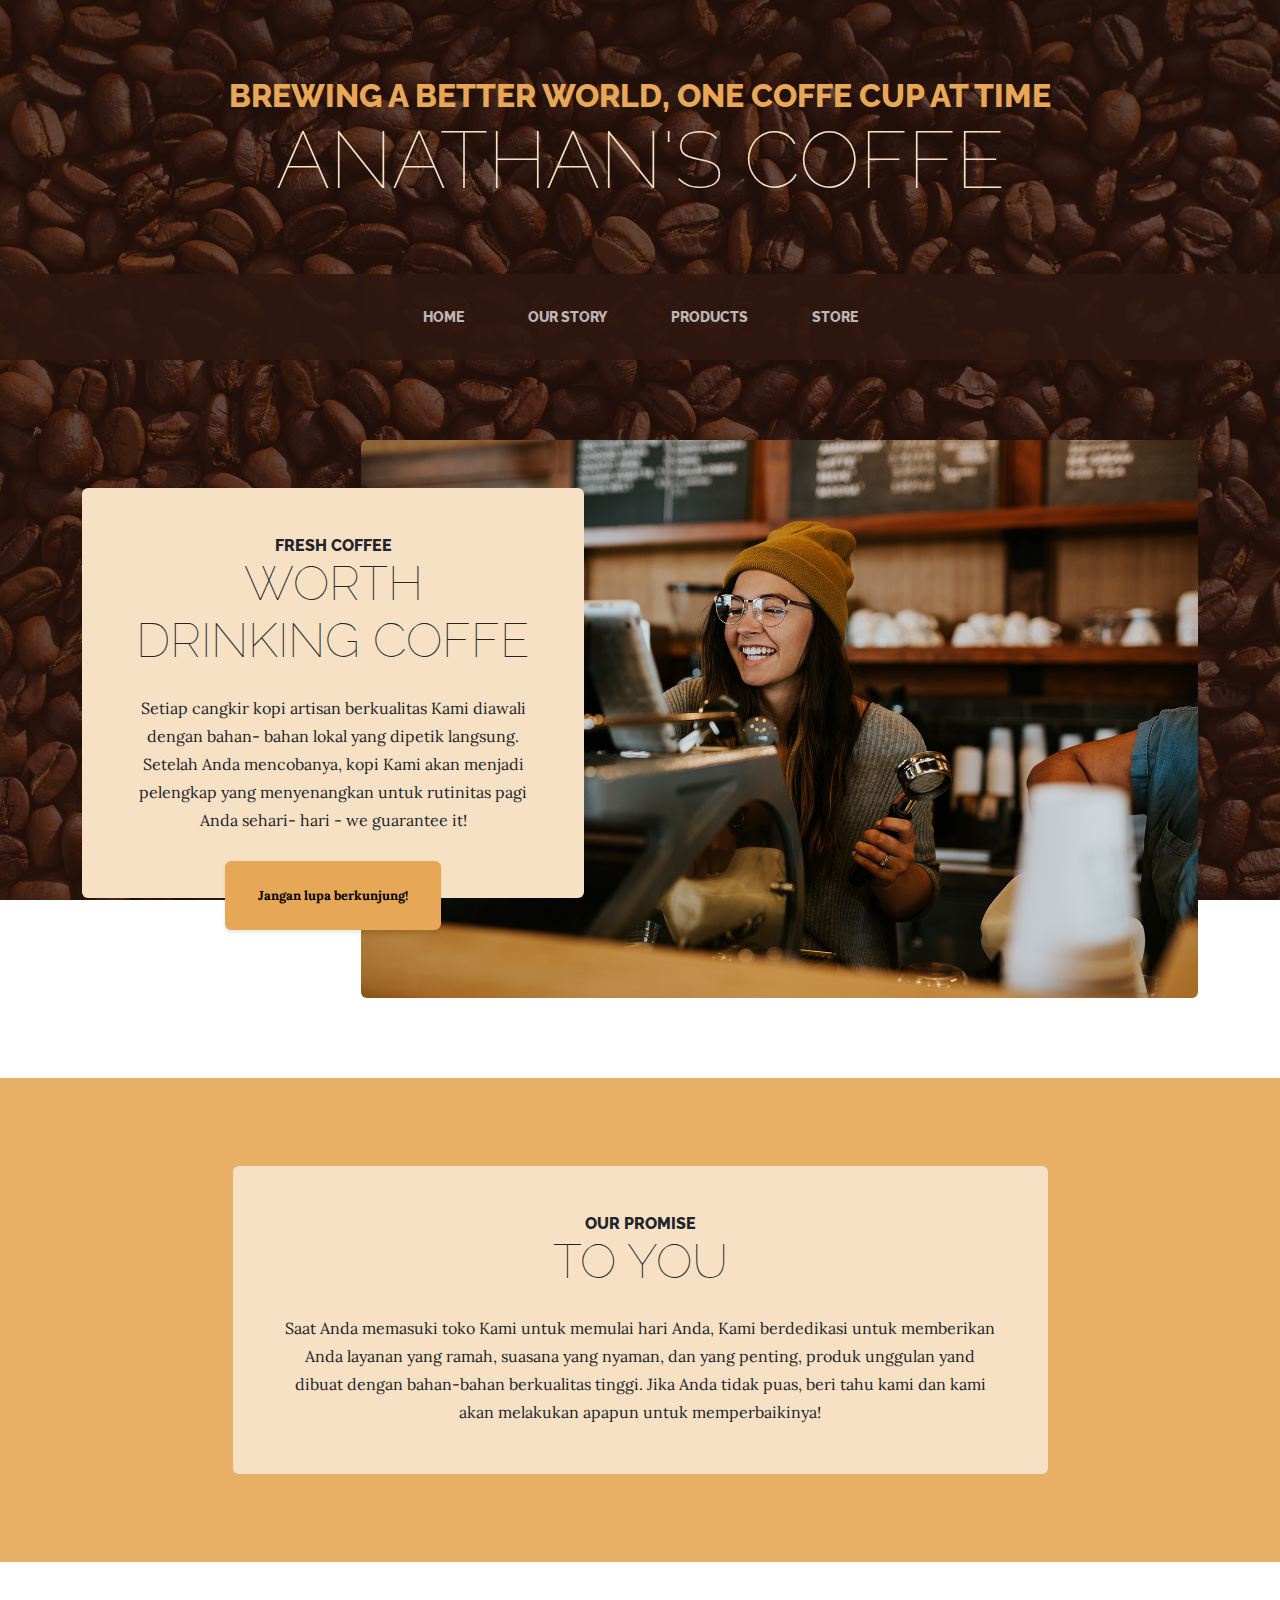
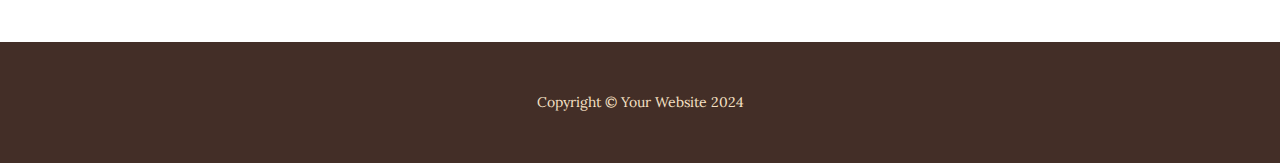
<file: public/index.html>
<!DOCTYPE html>
<html lang="en">
    <head>
        <meta charset="utf-8" />
        <meta name="viewport" content="width=device-width, initial-scale=1, shrink-to-fit=no" />
        <meta name="description" content="" />
        <meta name="author" content="" />
        <title>ANATHAN'S COFFE - Start Bootstrap Theme</title>
        <link rel="icon" type="image/x-icon" href="assets/favicon.ico" />
        <!-- Google fonts-->
        <link href="https://fonts.googleapis.com/css?family=Raleway:100,100i,200,200i,300,300i,400,400i,500,500i,600,600i,700,700i,800,800i,900,900i" rel="stylesheet" />
        <link href="https://fonts.googleapis.com/css?family=Lora:400,400i,700,700i" rel="stylesheet" />
        <!-- Core theme CSS (includes Bootstrap)-->
        <link href="css/styles.css" rel="stylesheet" />
    </head>
    <body>
        <header>
            <h1 class="site-heading text-center text-faded d-none d-lg-block">
                <span class="site-heading-upper text-primary mb-3">Brewing a better world, one coffe cup at time</span>
                <span class="site-heading-lower">ANATHAN'S COFFE</span>
            </h1>
        </header>
        <!-- Navigation-->
        <nav class="navbar navbar-expand-lg navbar-dark py-lg-4" id="mainNav">
            <div class="container">
                <a class="navbar-brand text-uppercase fw-bold d-lg-none" href="index.html">Start Bootstrap</a>
                <button class="navbar-toggler" type="button" data-bs-toggle="collapse" data-bs-target="#navbarSupportedContent" aria-controls="navbarSupportedContent" aria-expanded="false" aria-label="Toggle navigation"><span class="navbar-toggler-icon"></span></button>
                <div class="collapse navbar-collapse" id="navbarSupportedContent">
                    <ul class="navbar-nav mx-auto">
                        <li class="nav-item px-lg-4"><a class="nav-link text-uppercase" href="index.html">Home</a></li>
                        <li class="nav-item px-lg-4"><a class="nav-link text-uppercase" href="about.html">Our Story</a></li>
                        <li class="nav-item px-lg-4"><a class="nav-link text-uppercase" href="products.html">Products</a></li>
                        <li class="nav-item px-lg-4"><a class="nav-link text-uppercase" href="store.html">Store</a></li>      
                    </ul>
                </div>
            </div>
        </nav>
        <section class="page-section clearfix">
            <div class="container">
                <div class="intro">
                    <img class="intro-img img-fluid mb-3 mb-lg-0 rounded" src="assets/img/intro.jpg" alt="..." />
                    <div class="intro-text left-0 text-center bg-faded p-5 rounded">
                        <h2 class="section-heading mb-4">
                            <span class="section-heading-upper">Fresh Coffee</span>
                            <span class="section-heading-lower">Worth Drinking  Coffe</span>
                        </h2>
                        <p class="mb-3">Setiap cangkir kopi artisan berkualitas Kami diawali dengan bahan- bahan lokal yang dipetik langsung. Setelah Anda mencobanya, kopi Kami akan menjadi pelengkap yang menyenangkan untuk rutinitas pagi Anda sehari- hari - we guarantee it!</p>
                        <div class="intro-button mx-auto"><a class="btn btn-primary btn-xl" href="#!">Jangan lupa berkunjung!</a></div>
                    </div>
                </div>
            </div>
        </section>
        <section class="page-section cta">
            <div class="container">
                <div class="row">
                    <div class="col-xl-9 mx-auto">
                        <div class="cta-inner bg-faded text-center rounded">
                            <h2 class="section-heading mb-4">
                                <span class="section-heading-upper">Our Promise</span>
                                <span class="section-heading-lower">To You</span>
                            </h2>
                            <p class="mb-0">Saat Anda memasuki toko Kami untuk memulai hari Anda, Kami berdedikasi untuk memberikan Anda layanan yang ramah, suasana yang nyaman, dan yang penting, produk unggulan yand dibuat dengan bahan-bahan berkualitas tinggi. Jika Anda tidak puas, beri tahu kami dan kami akan melakukan apapun untuk memperbaikinya!</p>
                        </div>
                    </div>
                </div>
            </div>
        </section>
        <footer class="footer text-faded text-center py-5">
            <div class="container"><p class="m-0 small">Copyright &copy; Your Website 2024</p></div>
        </footer>
        <!-- Bootstrap core JS-->
        <script src="https://cdn.jsdelivr.net/npm/bootstrap@5.2.3/dist/js/bootstrap.bundle.min.js"></script>
        <!-- Core theme JS-->
        <script src="js/scripts.js"></script>
    </body>
</html>
</file>
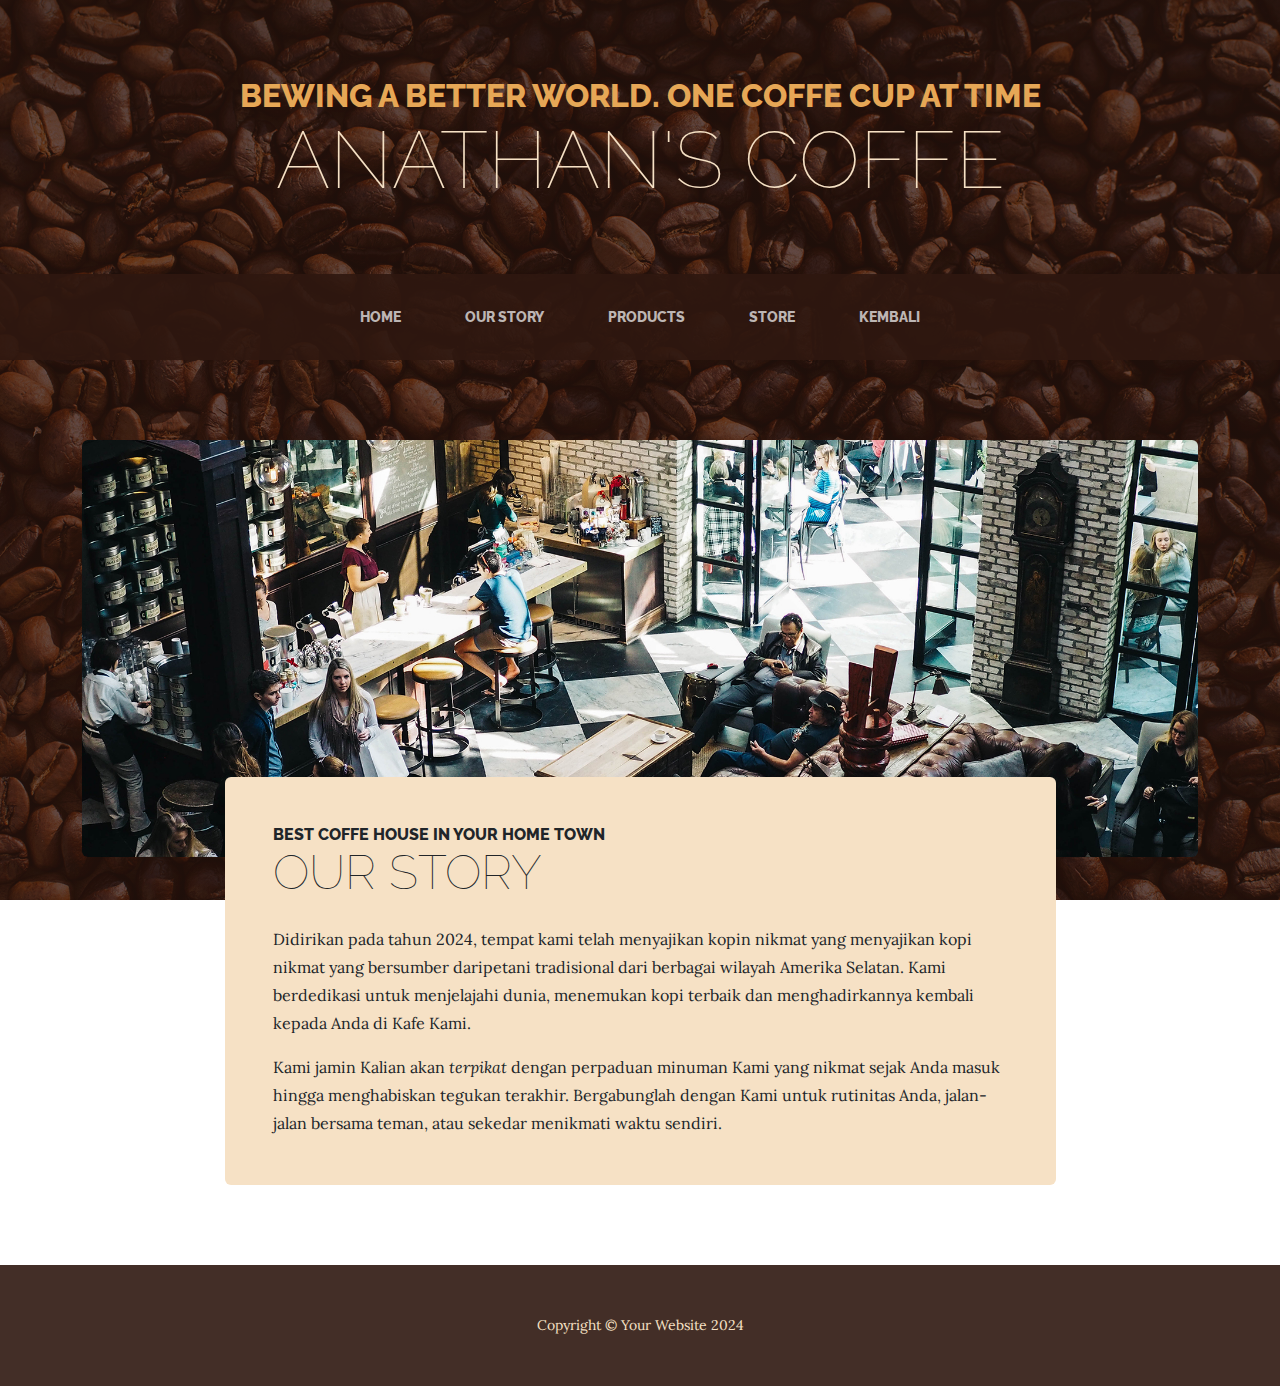
<file: public/about.html>
<!DOCTYPE html>
<html lang="en">
    <head>
        <meta charset="utf-8" />
        <meta name="viewport" content="width=device-width, initial-scale=1, shrink-to-fit=no" />
        <meta name="description" content="" />
        <meta name="author" content="" />
        <title>ANATHAN'S COFFE - Start Bootstrap Theme</title>
        <link rel="icon" type="image/x-icon" href="assets/favicon.ico" />
        <!-- Google fonts-->
        <link href="https://fonts.googleapis.com/css?family=Raleway:100,100i,200,200i,300,300i,400,400i,500,500i,600,600i,700,700i,800,800i,900,900i" rel="stylesheet" />
        <link href="https://fonts.googleapis.com/css?family=Lora:400,400i,700,700i" rel="stylesheet" />
        <!-- Core theme CSS (includes Bootstrap)-->
        <link href="css/styles.css" rel="stylesheet" />
    </head>
    <body>
        <header>
            <h1 class="site-heading text-center text-faded d-none d-lg-block">
                <span class="site-heading-upper text-primary mb-3">Bewing a better world. one coffe cup at time</span>
                <span class="site-heading-lower">ANATHAN'S COFFE</span>
            </h1>
        </header>
        <!-- Navigation-->
        <nav class="navbar navbar-expand-lg navbar-dark py-lg-4" id="mainNav">
            <div class="container">
                <a class="navbar-brand text-uppercase fw-bold d-lg-none" href="index.html">Start Bootstrap</a>
                <button class="navbar-toggler" type="button" data-bs-toggle="collapse" data-bs-target="#navbarSupportedContent" aria-controls="navbarSupportedContent" aria-expanded="false" aria-label="Toggle navigation"><span class="navbar-toggler-icon"></span></button>
                <div class="collapse navbar-collapse" id="navbarSupportedContent">
                    <ul class="navbar-nav mx-auto">
                        <li class="nav-item px-lg-4"><a class="nav-link text-uppercase" href="index.html">Home</a></li>
                        <li class="nav-item px-lg-4"><a class="nav-link text-uppercase" href="about.html">Our Story</a></li>
                        <li class="nav-item px-lg-4"><a class="nav-link text-uppercase" href="products.html">Products</a></li>
                        <li class="nav-item px-lg-4"><a class="nav-link text-uppercase" href="store.html">Store</a></li>
                        <li class="nav-item px-lg-4"><a class="nav-link text-uppercase" href="{{route views('dashboard')}}">kembali</a></li>
                   
                    </ul>

                </div>
            </div>
        </nav>
        <section class="page-section about-heading">
            <div class="container">
                <img class="img-fluid rounded about-heading-img mb-3 mb-lg-0" src="assets/img/about.jpg" alt="..." />
                <div class="about-heading-content">
                    <div class="row">
                        <div class="col-xl-9 col-lg-10 mx-auto">
                            <div class="bg-faded rounded p-5">
                                <h2 class="section-heading mb-4">
                                    <span class="section-heading-upper">Best coffe house in your home town</span>
                                    <span class="section-heading-lower">Our Story</span>
                                </h2>
                                <p>Didirikan pada tahun 2024, tempat kami telah  menyajikan kopin nikmat yang menyajikan kopi nikmat yang bersumber daripetani tradisional dari berbagai wilayah Amerika Selatan. Kami berdedikasi untuk menjelajahi dunia, menemukan kopi terbaik dan menghadirkannya kembali kepada Anda di Kafe Kami.</p>
                                <p class="mb-0">
                                    Kami jamin Kalian akan 
                                    <em>terpikat</em>
                                    dengan perpaduan minuman Kami yang nikmat sejak Anda masuk hingga menghabiskan tegukan terakhir. Bergabunglah dengan Kami untuk rutinitas Anda, jalan-jalan bersama teman, atau sekedar menikmati waktu sendiri.
                                </p>
                            </div>
                        </div>
                    </div>
                </div>
            </div>
        </section>
        <footer class="footer text-faded text-center py-5">
            <div class="container"><p class="m-0 small">Copyright &copy; Your Website 2024</p></div>
        </footer>
        <!-- Bootstrap core JS-->
        <script src="https://cdn.jsdelivr.net/npm/bootstrap@5.2.3/dist/js/bootstrap.bundle.min.js"></script>
        <!-- Core theme JS-->
        <script src="js/scripts.js"></script>
    </body>
</html>
</file>
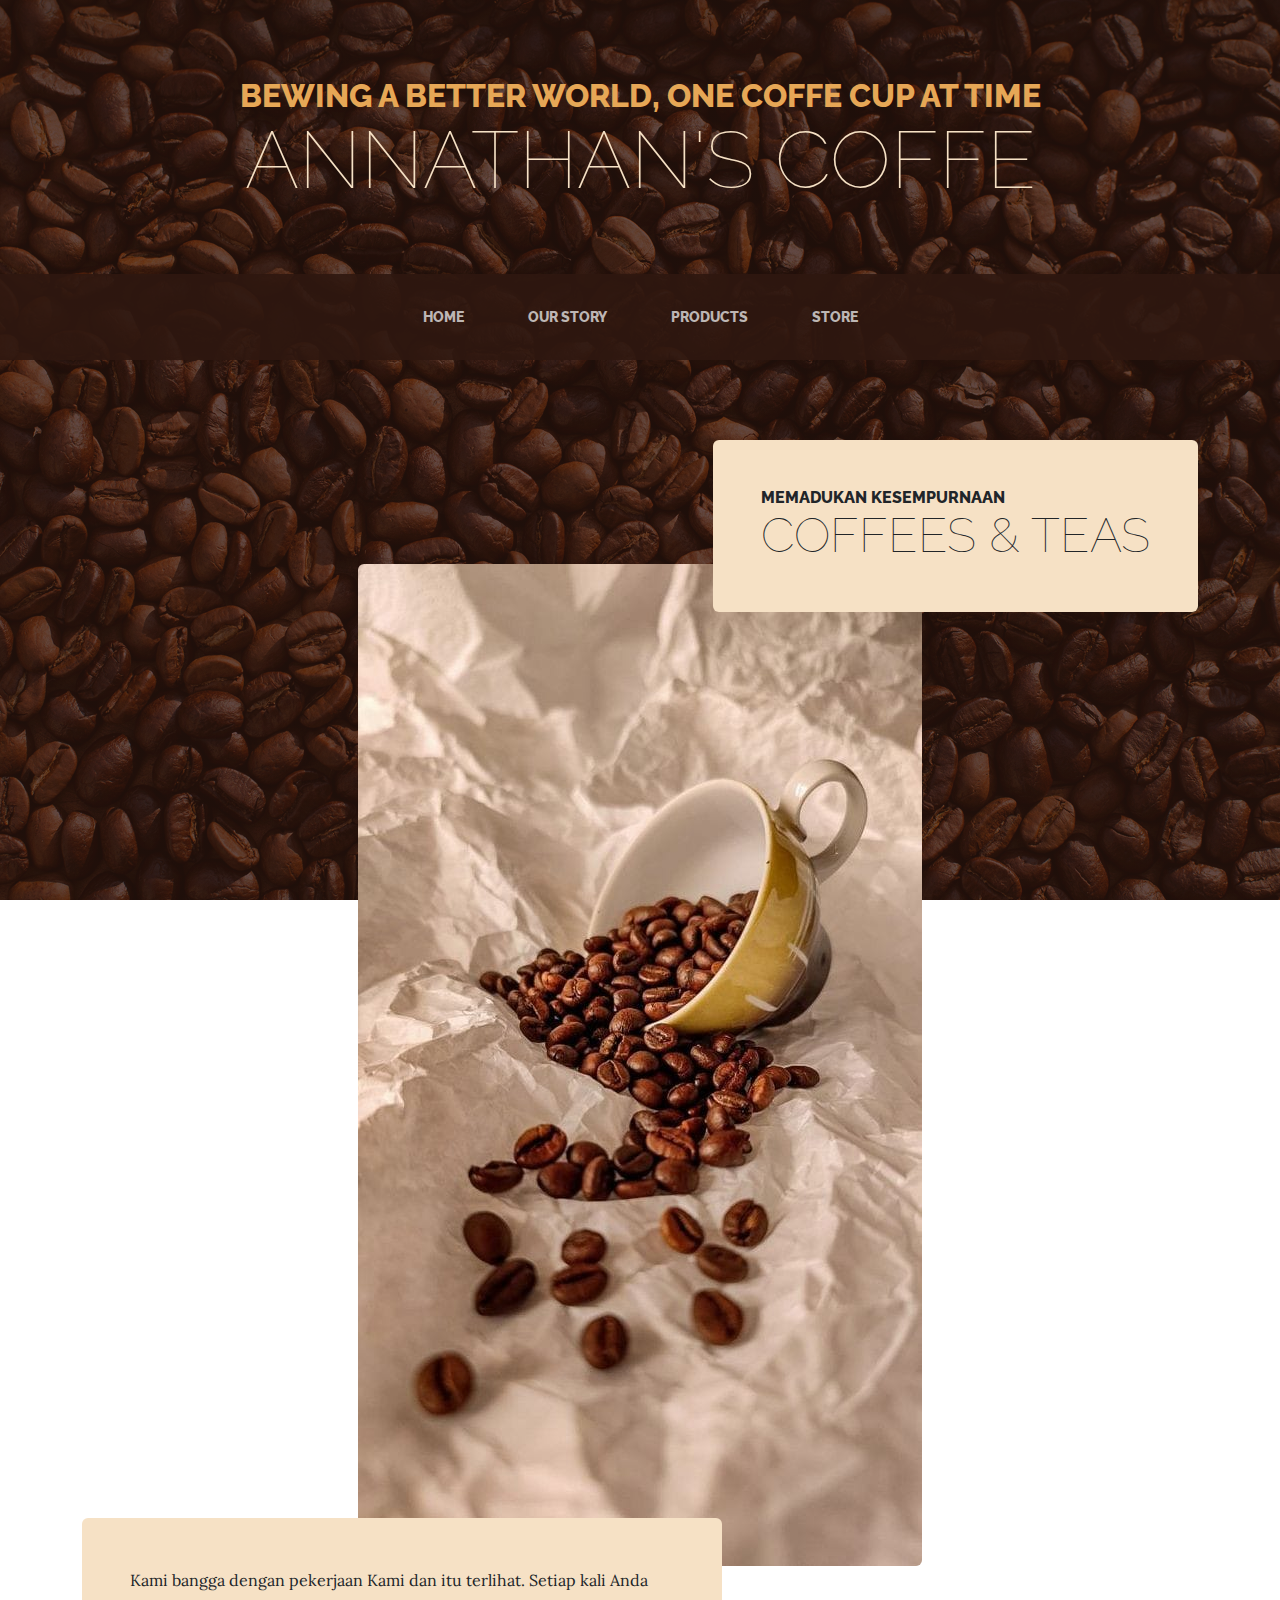
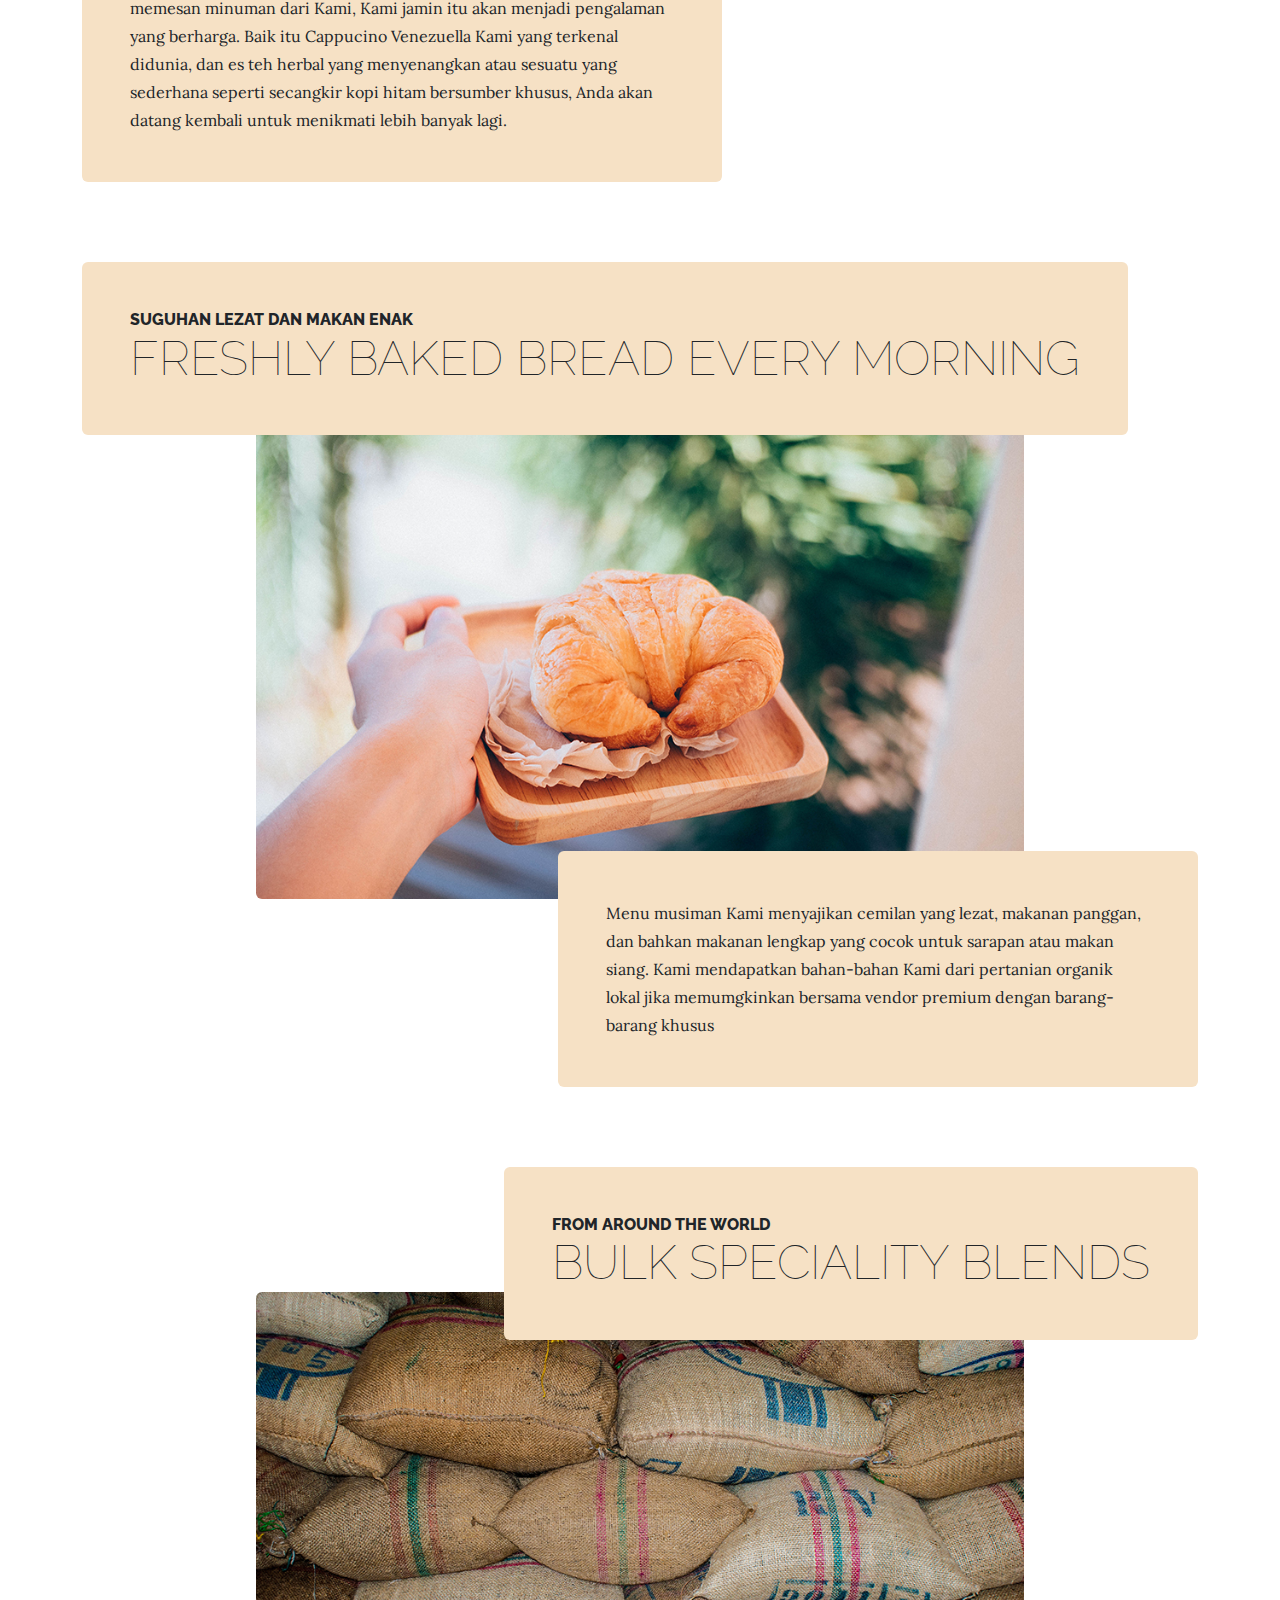
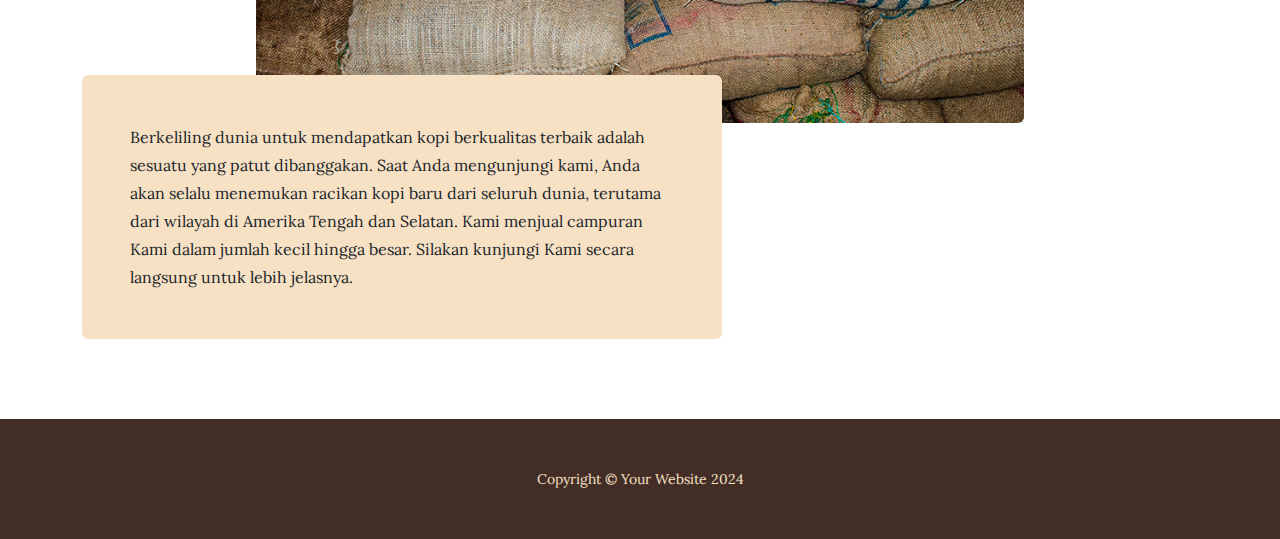
<file: public/products.html>
<!DOCTYPE html>
<html lang="en">
    <head>
        <meta charset="utf-8" />
        <meta name="viewport" content="width=device-width, initial-scale=1, shrink-to-fit=no" />
        <meta name="description" content="" />
        <meta name="author" content="" />
        <title>ANNATHAN'S COFFE - Start Bootstrap Theme</title>
        <link rel="icon" type="image/x-icon" href="assets/favicon.ico" />
        <!-- Google fonts-->
        <link href="https://fonts.googleapis.com/css?family=Raleway:100,100i,200,200i,300,300i,400,400i,500,500i,600,600i,700,700i,800,800i,900,900i" rel="stylesheet" />
        <link href="https://fonts.googleapis.com/css?family=Lora:400,400i,700,700i" rel="stylesheet" />
        <!-- Core theme CSS (includes Bootstrap)-->
        <link href="css/styles.css" rel="stylesheet" />
    </head>
    <body>
        <header>
            <h1 class="site-heading text-center text-faded d-none d-lg-block">
                <span class="site-heading-upper text-primary mb-3">Bewing a better world, one coffe cup at time</span>
                <span class="site-heading-lower">ANNATHAN'S COFFE</span>
            </h1>
        </header>
        <!-- Navigation-->
        <nav class="navbar navbar-expand-lg navbar-dark py-lg-4" id="mainNav">
            <div class="container">
                <a class="navbar-brand text-uppercase fw-bold d-lg-none" href="index.html">Start Bootstrap</a>
                <button class="navbar-toggler" type="button" data-bs-toggle="collapse" data-bs-target="#navbarSupportedContent" aria-controls="navbarSupportedContent" aria-expanded="false" aria-label="Toggle navigation"><span class="navbar-toggler-icon"></span></button>
                <div class="collapse navbar-collapse" id="navbarSupportedContent">
                    <ul class="navbar-nav mx-auto">
                        <li class="nav-item px-lg-4"><a class="nav-link text-uppercase" href="index.html">Home</a></li>
                        <li class="nav-item px-lg-4"><a class="nav-link text-uppercase" href="about.html">Our Story</a></li>
                        <li class="nav-item px-lg-4"><a class="nav-link text-uppercase" href="products.html">Products</a></li>
                        <li class="nav-item px-lg-4"><a class="nav-link text-uppercase" href="store.html">Store</a></li>
                    </ul>
                </div>
            </div>
        </nav>
        <section class="page-section">
            <div class="container">
                <div class="product-item">
                    <div class="product-item-title d-flex">
                        <div class="bg-faded p-5 d-flex ms-auto rounded">
                            <h2 class="section-heading mb-0">
                                <span class="section-heading-upper">Memadukan kesempurnaan</span>
                                <span class="section-heading-lower">Coffees & Teas</span>
                            </h2>
                        </div>
                    </div>
                    <img class="product-item-img mx-auto d-flex rounded img-fluid mb-3 mb-lg-0" src="assets/img/ana.jpg" alt="..." />
                    <div class="product-item-description d-flex me-auto">
                        <div class="bg-faded p-5 rounded"><p class="mb-0">Kami bangga dengan pekerjaan Kami dan itu terlihat. Setiap kali Anda memesan minuman dari Kami, Kami jamin itu akan menjadi pengalaman yang berharga. Baik itu Cappucino Venezuella Kami yang terkenal didunia, dan es teh herbal yang menyenangkan atau sesuatu yang sederhana seperti secangkir kopi hitam bersumber khusus, Anda akan datang kembali untuk menikmati lebih banyak lagi.</p></div>
                    </div>
                </div>
            </div>
        </section>
        <section class="page-section">
            <div class="container">
                <div class="product-item">
                    <div class="product-item-title d-flex">
                        <div class="bg-faded p-5 d-flex me-auto rounded">
                            <h2 class="section-heading mb-0">
                                <span class="section-heading-upper">Suguhan lezat dan makan enak</span>
                                <span class="section-heading-lower">Freshly Baked Bread Every Morning</span>
                            </h2>
                        </div>
                    </div>
                    <img class="product-item-img mx-auto d-flex rounded img-fluid mb-3 mb-lg-0" src="assets/img/products-02.jpg" alt="..." />
                    <div class="product-item-description d-flex ms-auto">
                        <div class="bg-faded p-5 rounded"><p class="mb-0">Menu musiman Kami menyajikan cemilan yang lezat, makanan panggan, dan bahkan makanan lengkap yang cocok untuk sarapan atau makan siang. Kami mendapatkan bahan-bahan Kami dari pertanian organik lokal jika memumgkinkan bersama vendor premium dengan barang-barang khusus </p></div>
                    </div>
                </div>
            </div>
        </section>
        <section class="page-section">
            <div class="container">
                <div class="product-item">
                    <div class="product-item-title d-flex">
                        <div class="bg-faded p-5 d-flex ms-auto rounded">
                            <h2 class="section-heading mb-0">
                                <span class="section-heading-upper">From Around the World</span>
                                <span class="section-heading-lower">Bulk Speciality Blends</span>
                            </h2>
                        </div>
                    </div>
                    <img class="product-item-img mx-auto d-flex rounded img-fluid mb-3 mb-lg-0" src="assets/img/products-03.jpg" alt="..." />
                    <div class="product-item-description d-flex me-auto">
                        <div class="bg-faded p-5 rounded"><p class="mb-0">Berkeliling dunia untuk mendapatkan kopi berkualitas terbaik adalah sesuatu yang patut dibanggakan. Saat Anda mengunjungi kami, Anda akan selalu menemukan racikan kopi baru dari seluruh dunia, terutama dari wilayah di Amerika Tengah dan Selatan. Kami menjual campuran Kami dalam jumlah kecil hingga besar. Silakan kunjungi Kami secara langsung untuk lebih jelasnya.</p></div>
                    </div>
                </div>
            </div>
        </section>
        <footer class="footer text-faded text-center py-5">
            <div class="container"><p class="m-0 small">Copyright &copy; Your Website 2024</p></div>
        </footer>
        <!-- Bootstrap core JS-->
        <script src="https://cdn.jsdelivr.net/npm/bootstrap@5.2.3/dist/js/bootstrap.bundle.min.js"></script>
        <!-- Core theme JS-->
        <script src="js/scripts.js"></script>
    </body>
</html>
</file>
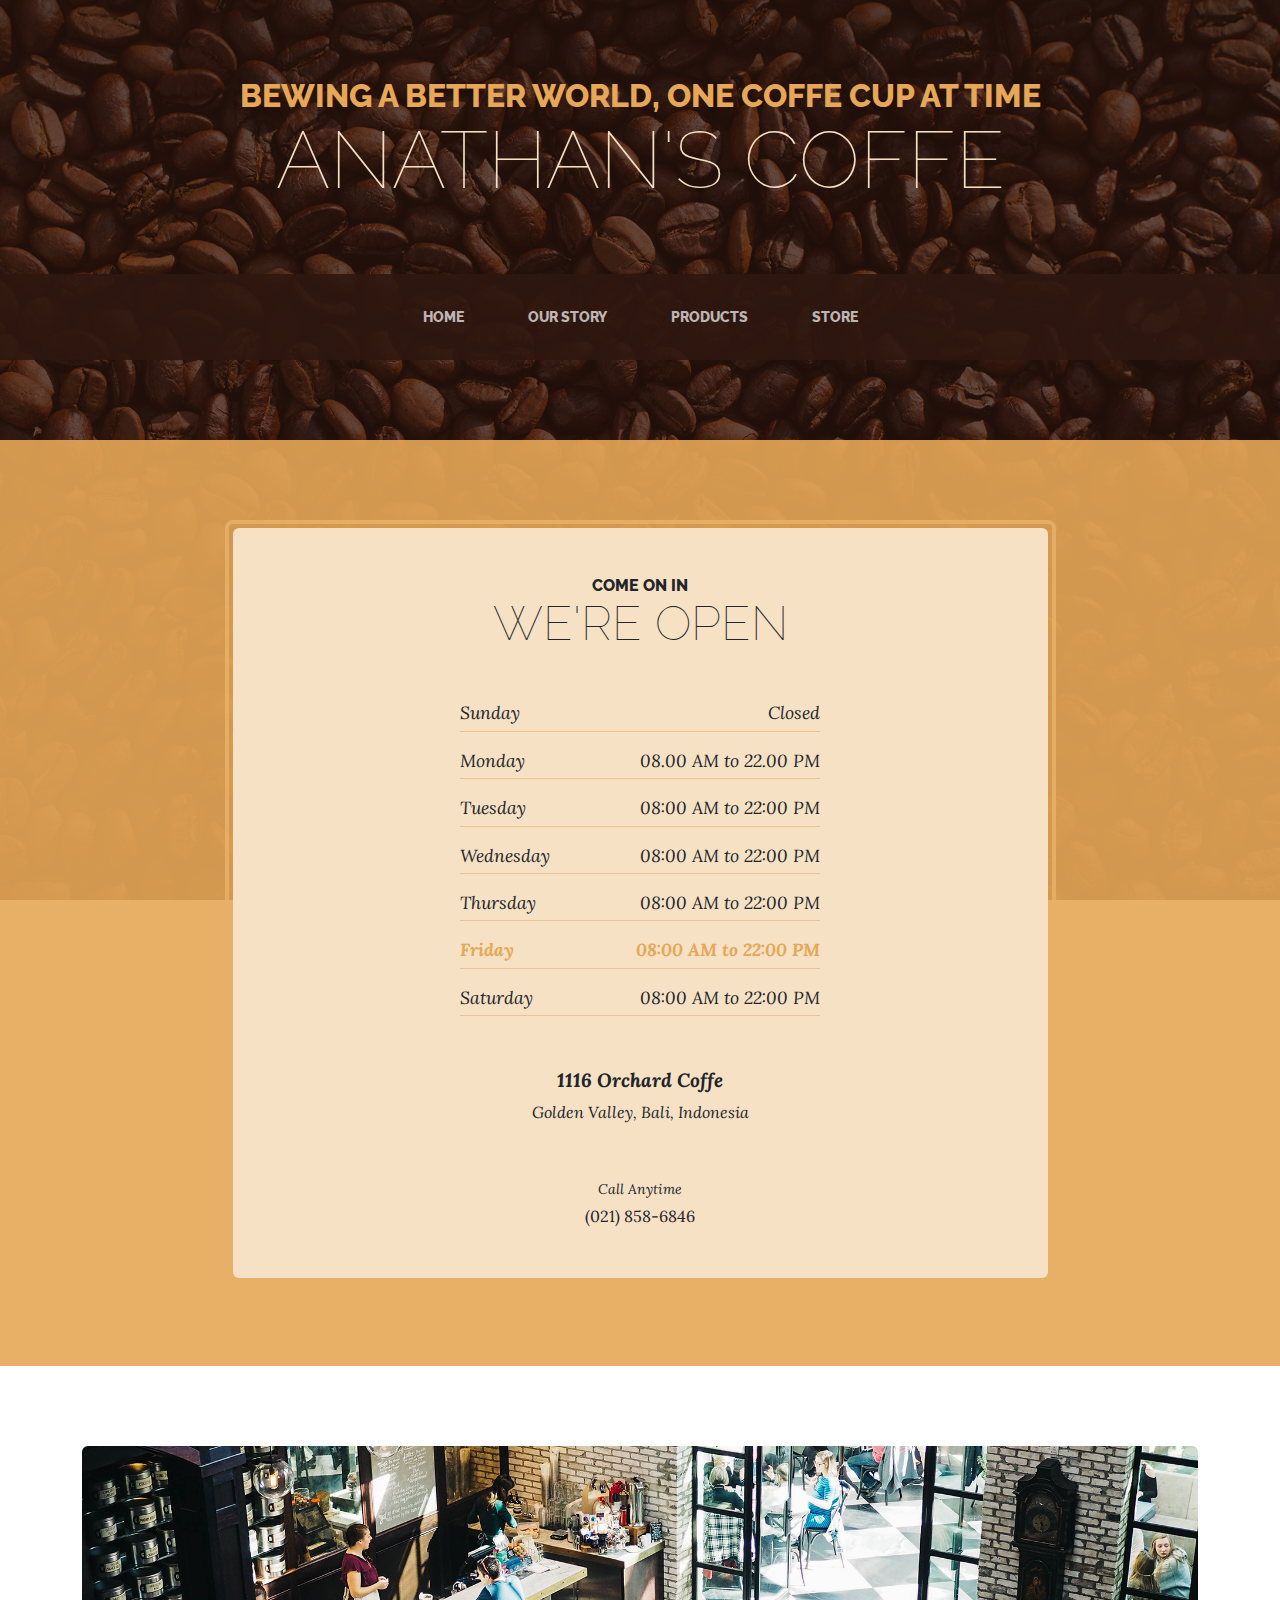
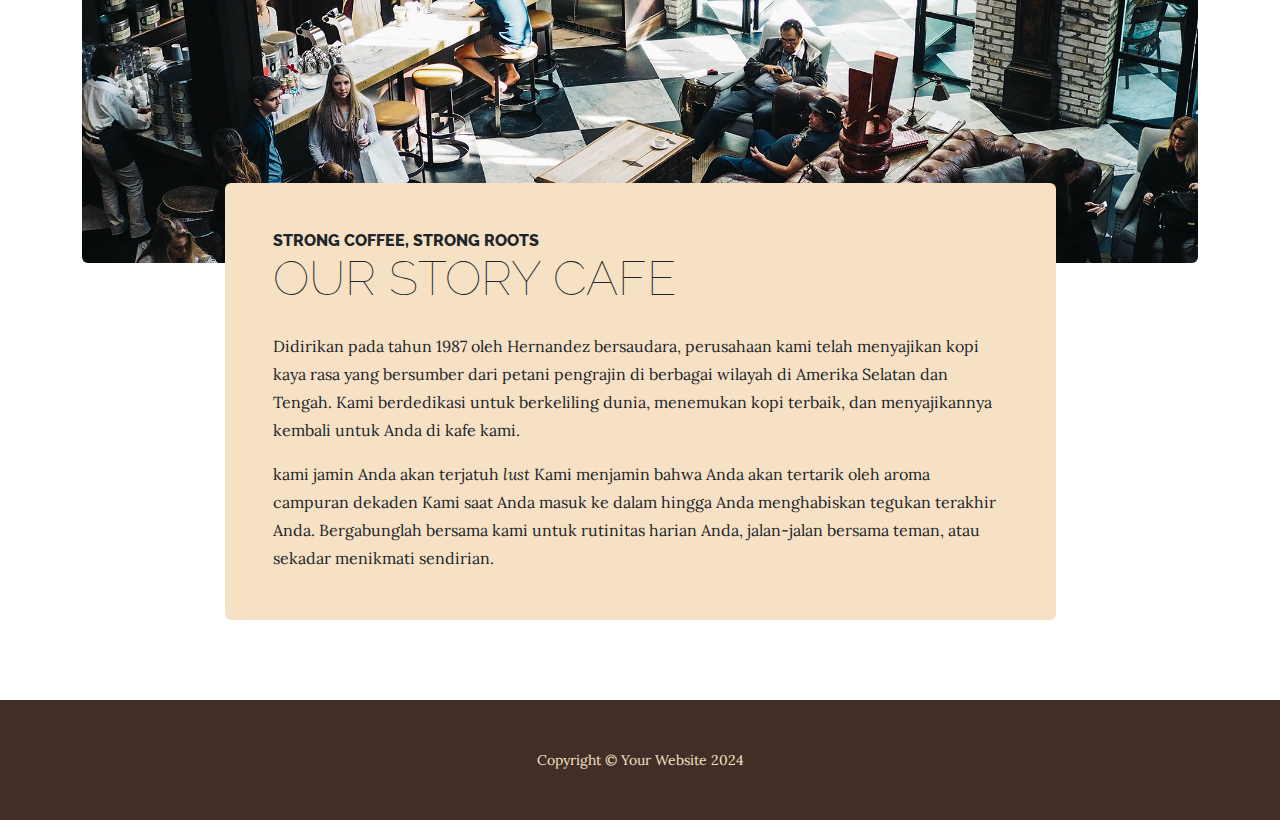
<file: public/store.html>
<!DOCTYPE html>
<html lang="en">
    <head>
        <meta charset="utf-8" />
        <meta name="viewport" content="width=device-width, initial-scale=1, shrink-to-fit=no" />
        <meta name="description" content="" />
        <meta name="author" content="" />
        <title>ANNATHAN'S COFFE - Start Bootstrap Theme</title>
        <link rel="icon" type="image/x-icon" href="assets/favicon.ico" />
        <!-- Google fonts-->
        <link href="https://fonts.googleapis.com/css?family=Raleway:100,100i,200,200i,300,300i,400,400i,500,500i,600,600i,700,700i,800,800i,900,900i" rel="stylesheet" />
        <link href="https://fonts.googleapis.com/css?family=Lora:400,400i,700,700i" rel="stylesheet" />
        <!-- Core theme CSS (includes Bootstrap)-->
        <link href="css/styles.css" rel="stylesheet" />
    </head>
    <body>
        <header>
            <h1 class="site-heading text-center text-faded d-none d-lg-block">
                <span class="site-heading-upper text-primary mb-3">Bewing a better world, one coffe cup at time</span>
                <span class="site-heading-lower">ANATHAN'S COFFE</span>
            </h1>
        </header>
        <!-- Navigation-->
        <nav class="navbar navbar-expand-lg navbar-dark py-lg-4" id="mainNav">
            <div class="container">
                <a class="navbar-brand text-uppercase fw-bold d-lg-none" href="index.html">Start Bootstrap</a>
                <button class="navbar-toggler" type="button" data-bs-toggle="collapse" data-bs-target="#navbarSupportedContent" aria-controls="navbarSupportedContent" aria-expanded="false" aria-label="Toggle navigation"><span class="navbar-toggler-icon"></span></button>
                <div class="collapse navbar-collapse" id="navbarSupportedContent">
                    <ul class="navbar-nav mx-auto">
                        <li class="nav-item px-lg-4"><a class="nav-link text-uppercase" href="index.html">Home</a></li>
                        <li class="nav-item px-lg-4"><a class="nav-link text-uppercase" href="about.html">Our Story</a></li>
                        <li class="nav-item px-lg-4"><a class="nav-link text-uppercase" href="products.html">Products</a></li>
                        <li class="nav-item px-lg-4"><a class="nav-link text-uppercase" href="store.html">Store</a></li>
                    </ul>
                </div>
            </div>
        </nav>
        <section class="page-section cta">
            <div class="container">
                <div class="row">
                    <div class="col-xl-9 mx-auto">
                        <div class="cta-inner bg-faded text-center rounded">
                            <h2 class="section-heading mb-5">
                                <span class="section-heading-upper">Come On In</span>
                                <span class="section-heading-lower">We're Open</span>
                            </h2>
                            <ul class="list-unstyled list-hours mb-5 text-left mx-auto">
                                <li class="list-unstyled-item list-hours-item d-flex">
                                    Sunday
                                    <span class="ms-auto">Closed</span>
                                </li>
                                <li class="list-unstyled-item list-hours-item d-flex">
                                    Monday
                                    <span class="ms-auto">08.00 AM to 22.00 PM</span>
                                </li>
                                <li class="list-unstyled-item list-hours-item d-flex">
                                    Tuesday
                                    <span class="ms-auto">08:00 AM to 22:00 PM</span>
                                </li>
                                <li class="list-unstyled-item list-hours-item d-flex">
                                    Wednesday
                                    <span class="ms-auto">08:00 AM to 22:00 PM</span>
                                </li>
                                <li class="list-unstyled-item list-hours-item d-flex">
                                    Thursday
                                    <span class="ms-auto">08:00 AM to 22:00 PM</span>
                                </li>
                                <li class="list-unstyled-item list-hours-item d-flex">
                                    Friday
                                    <span class="ms-auto">08:00 AM to 22:00 PM</span>
                                </li>
                                <li class="list-unstyled-item list-hours-item d-flex">
                                    Saturday
                                    <span class="ms-auto">08:00 AM to 22:00 PM</span>
                                </li>
                            </ul>
                            <p class="address mb-5">
                                <em>
                                    <strong>1116 Orchard Coffe</strong>
                                    <br />
                                    Golden Valley, Bali, Indonesia
                                </em>
                            </p>
                            <p class="mb-0">
                                <small><em>Call Anytime</em></small>
                                <br />
                                (021) 858-6846
                            </p>
                        </div>
                    </div>
                </div>
            </div>
        </section>
        <section class="page-section about-heading">
            <div class="container">
                <img class="img-fluid rounded about-heading-img mb-3 mb-lg-0" src="assets/img/about.jpg" alt="..." />
                <div class="about-heading-content">
                    <div class="row">
                        <div class="col-xl-9 col-lg-10 mx-auto">
                            <div class="bg-faded rounded p-5">
                                <h2 class="section-heading mb-4">
                                    <span class="section-heading-upper">Strong Coffee, Strong Roots</span>
                                    <span class="section-heading-lower">Our Story Cafe</span>
                                </h2>
                                <p>Didirikan pada tahun 1987 oleh Hernandez bersaudara, perusahaan kami telah menyajikan kopi kaya rasa yang bersumber dari petani pengrajin di berbagai wilayah di Amerika Selatan dan Tengah. Kami berdedikasi untuk berkeliling dunia, menemukan kopi terbaik, dan menyajikannya kembali untuk Anda di kafe kami.</p>
                                <p class="mb-0">
                                    kami jamin Anda akan terjatuh
                                    <em>lust</em>
                                    Kami menjamin bahwa Anda akan tertarik oleh aroma campuran dekaden Kami saat Anda masuk ke dalam hingga Anda menghabiskan tegukan terakhir Anda. Bergabunglah bersama kami untuk rutinitas harian Anda, jalan-jalan bersama teman, atau sekadar menikmati sendirian.</p>
                            </div>
                        </div>
                    </div>
                </div>
            </div>
        </section>
        <footer class="footer text-faded text-center py-5">
            <div class="container"><p class="m-0 small">Copyright &copy; Your Website 2024</p></div>
        </footer>
        <!-- Bootstrap core JS-->
        <script src="https://cdn.jsdelivr.net/npm/bootstrap@5.2.3/dist/js/bootstrap.bundle.min.js"></script>
        <!-- Core theme JS-->
        <script src="js/scripts.js"></script>
    </body>
</html>
</file>
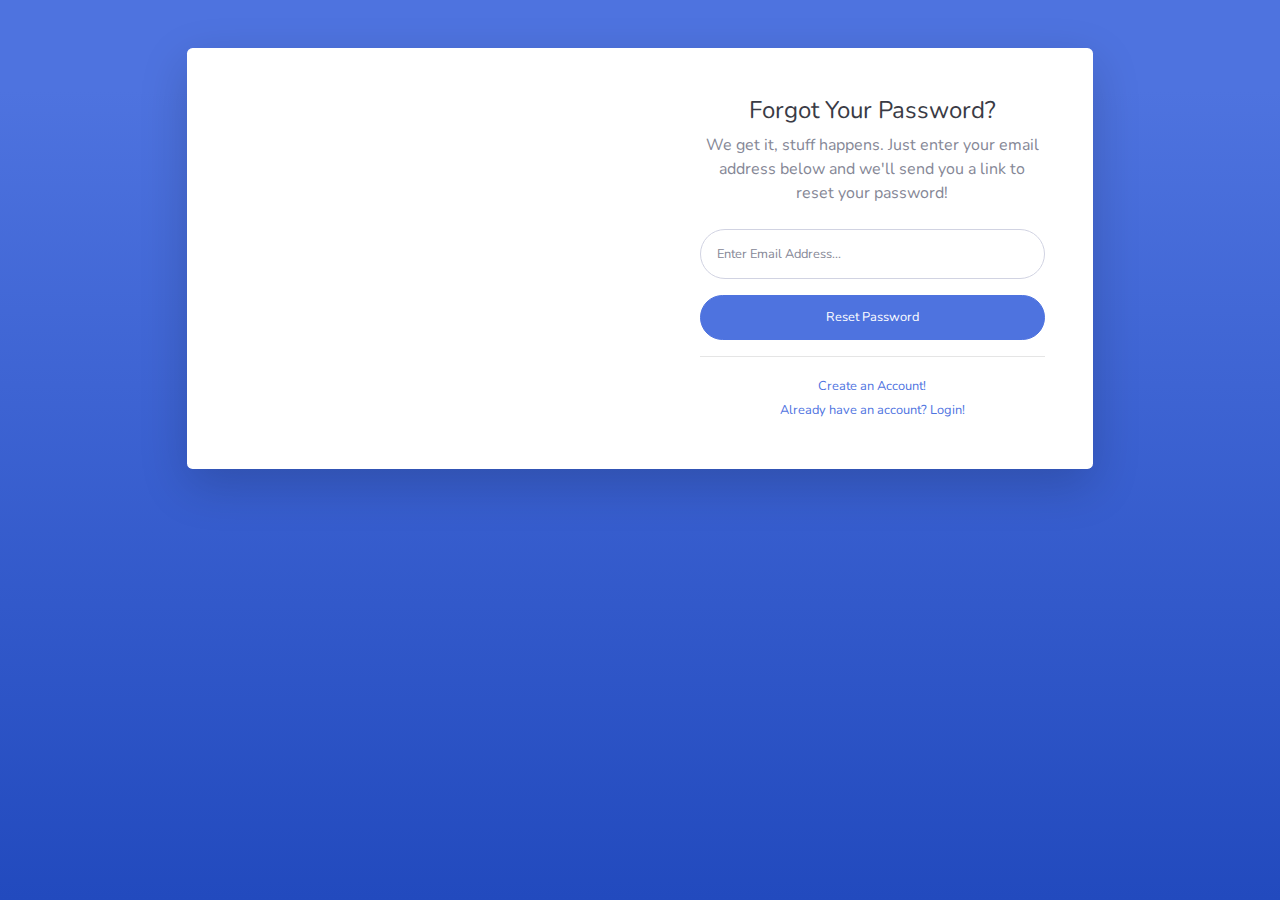
<file: public/admin_assets/forgot-password.html>
<!DOCTYPE html>
<html lang="en">

<head>

    <meta charset="utf-8">
    <meta http-equiv="X-UA-Compatible" content="IE=edge">
    <meta name="viewport" content="width=device-width, initial-scale=1, shrink-to-fit=no">
    <meta name="description" content="">
    <meta name="author" content="">

    <title>SB Admin 2 - Forgot Password</title>

    <!-- Custom fonts for this template-->
    <link href="vendor/fontawesome-free/css/all.min.css" rel="stylesheet" type="text/css">
    <link
        href="https://fonts.googleapis.com/css?family=Nunito:200,200i,300,300i,400,400i,600,600i,700,700i,800,800i,900,900i"
        rel="stylesheet">

    <!-- Custom styles for this template-->
    <link href="css/sb-admin-2.min.css" rel="stylesheet">

</head>

<body class="bg-gradient-primary">

    <div class="container">

        <!-- Outer Row -->
        <div class="row justify-content-center">

            <div class="col-xl-10 col-lg-12 col-md-9">

                <div class="card o-hidden border-0 shadow-lg my-5">
                    <div class="card-body p-0">
                        <!-- Nested Row within Card Body -->
                        <div class="row">
                            <div class="col-lg-6 d-none d-lg-block bg-password-image"></div>
                            <div class="col-lg-6">
                                <div class="p-5">
                                    <div class="text-center">
                                        <h1 class="h4 text-gray-900 mb-2">Forgot Your Password?</h1>
                                        <p class="mb-4">We get it, stuff happens. Just enter your email address below
                                            and we'll send you a link to reset your password!</p>
                                    </div>
                                    <form class="user">
                                        <div class="form-group">
                                            <input type="email" class="form-control form-control-user"
                                                id="exampleInputEmail" aria-describedby="emailHelp"
                                                placeholder="Enter Email Address...">
                                        </div>
                                        <a href="login.html" class="btn btn-primary btn-user btn-block">
                                            Reset Password
                                        </a>
                                    </form>
                                    <hr>
                                    <div class="text-center">
                                        <a class="small" href="register.html">Create an Account!</a>
                                    </div>
                                    <div class="text-center">
                                        <a class="small" href="login.html">Already have an account? Login!</a>
                                    </div>
                                </div>
                            </div>
                        </div>
                    </div>
                </div>

            </div>

        </div>

    </div>

    <!-- Bootstrap core JavaScript-->
    <script src="vendor/jquery/jquery.min.js"></script>
    <script src="vendor/bootstrap/js/bootstrap.bundle.min.js"></script>

    <!-- Core plugin JavaScript-->
    <script src="vendor/jquery-easing/jquery.easing.min.js"></script>

    <!-- Custom scripts for all pages-->
    <script src="js/sb-admin-2.min.js"></script>

</body>

</html>
</file>
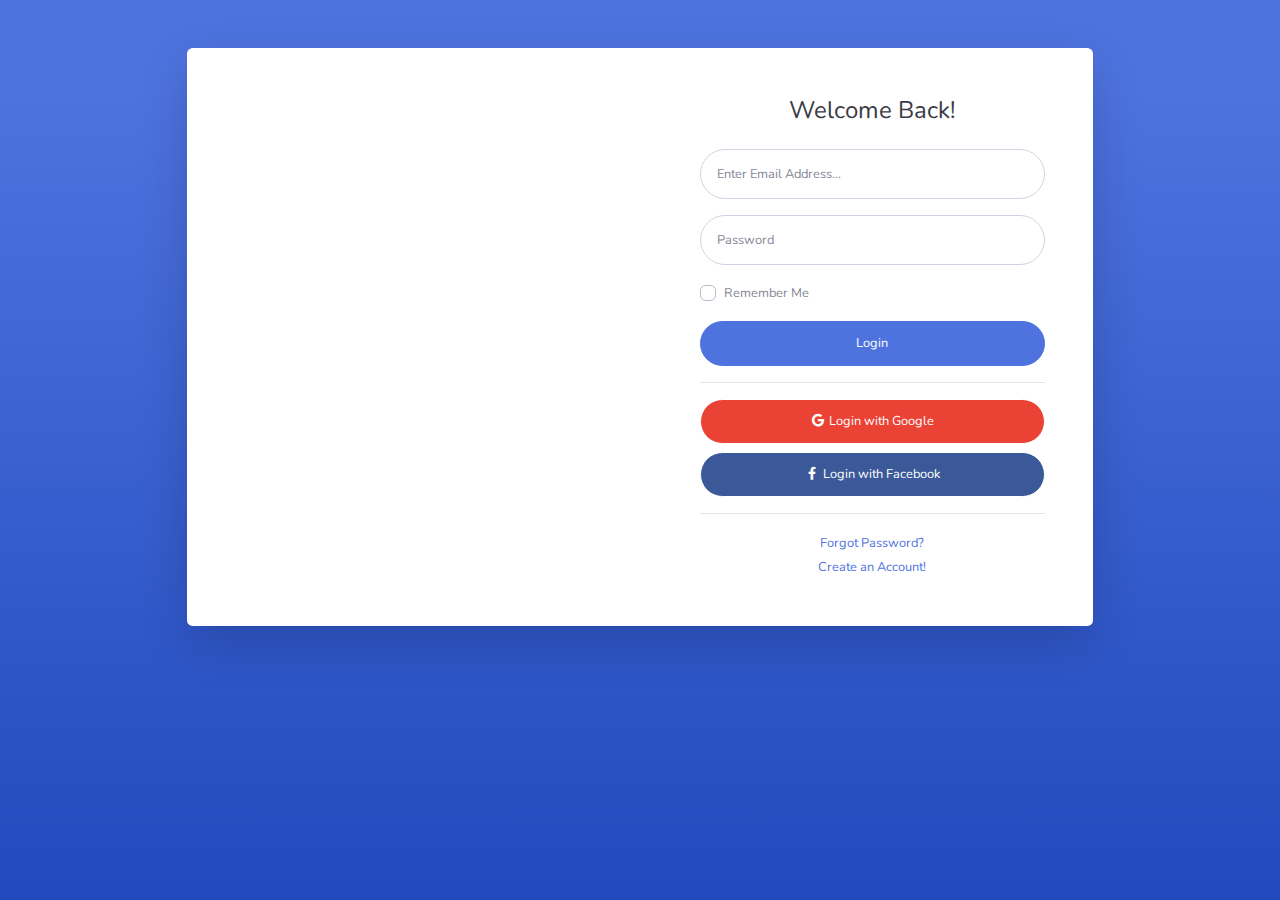
<file: public/admin_assets/login.html>
<!DOCTYPE html>
<html lang="en">

<head>

    <meta charset="utf-8">
    <meta http-equiv="X-UA-Compatible" content="IE=edge">
    <meta name="viewport" content="width=device-width, initial-scale=1, shrink-to-fit=no">
    <meta name="description" content="">
    <meta name="author" content="">

    <title>SB Admin 2 - Login</title>

    <!-- Custom fonts for this template-->
    <link href="vendor/fontawesome-free/css/all.min.css" rel="stylesheet" type="text/css">
    <link
        href="https://fonts.googleapis.com/css?family=Nunito:200,200i,300,300i,400,400i,600,600i,700,700i,800,800i,900,900i"
        rel="stylesheet">

    <!-- Custom styles for this template-->
    <link href="css/sb-admin-2.min.css" rel="stylesheet">

</head>

<body class="bg-gradient-primary">

    <div class="container">

        <!-- Outer Row -->
        <div class="row justify-content-center">

            <div class="col-xl-10 col-lg-12 col-md-9">

                <div class="card o-hidden border-0 shadow-lg my-5">
                    <div class="card-body p-0">
                        <!-- Nested Row within Card Body -->
                        <div class="row">
                            <div class="col-lg-6 d-none d-lg-block bg-login-image"></div>
                            <div class="col-lg-6">
                                <div class="p-5">
                                    <div class="text-center">
                                        <h1 class="h4 text-gray-900 mb-4">Welcome Back!</h1>
                                    </div>
                                    <form class="user">
                                        <div class="form-group">
                                            <input type="email" class="form-control form-control-user"
                                                id="exampleInputEmail" aria-describedby="emailHelp"
                                                placeholder="Enter Email Address...">
                                        </div>
                                        <div class="form-group">
                                            <input type="password" class="form-control form-control-user"
                                                id="exampleInputPassword" placeholder="Password">
                                        </div>
                                        <div class="form-group">
                                            <div class="custom-control custom-checkbox small">
                                                <input type="checkbox" class="custom-control-input" id="customCheck">
                                                <label class="custom-control-label" for="customCheck">Remember
                                                    Me</label>
                                            </div>
                                        </div>
                                        <a href="index.html" class="btn btn-primary btn-user btn-block">
                                            Login
                                        </a>
                                        <hr>
                                        <a href="index.html" class="btn btn-google btn-user btn-block">
                                            <i class="fab fa-google fa-fw"></i> Login with Google
                                        </a>
                                        <a href="index.html" class="btn btn-facebook btn-user btn-block">
                                            <i class="fab fa-facebook-f fa-fw"></i> Login with Facebook
                                        </a>
                                    </form>
                                    <hr>
                                    <div class="text-center">
                                        <a class="small" href="forgot-password.html">Forgot Password?</a>
                                    </div>
                                    <div class="text-center">
                                        <a class="small" href="register.html">Create an Account!</a>
                                    </div>
                                </div>
                            </div>
                        </div>
                    </div>
                </div>

            </div>

        </div>

    </div>

    <!-- Bootstrap core JavaScript-->
    <script src="vendor/jquery/jquery.min.js"></script>
    <script src="vendor/bootstrap/js/bootstrap.bundle.min.js"></script>

    <!-- Core plugin JavaScript-->
    <script src="vendor/jquery-easing/jquery.easing.min.js"></script>

    <!-- Custom scripts for all pages-->
    <script src="js/sb-admin-2.min.js"></script>

</body>

</html>
</file>
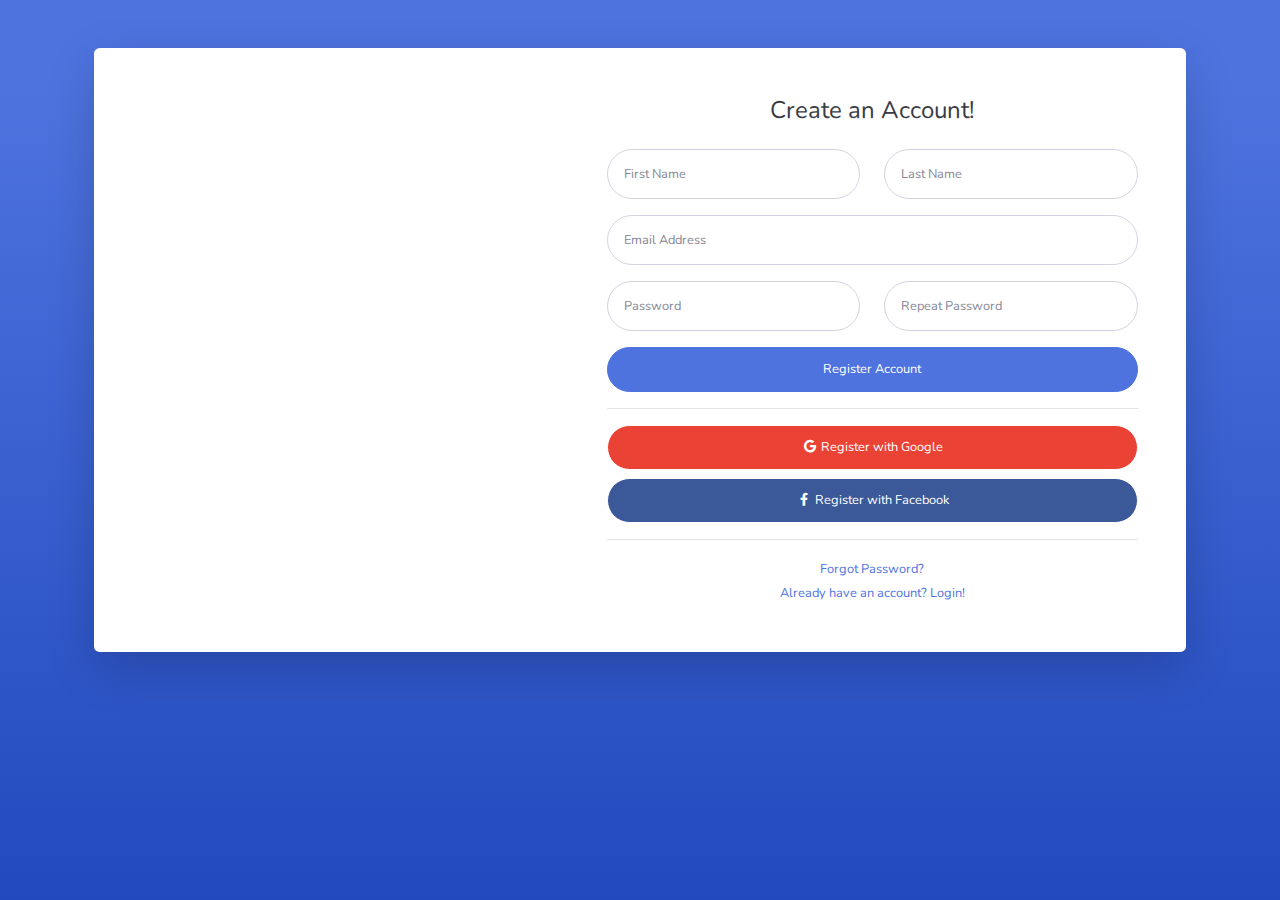
<file: public/admin_assets/register.html>
<!DOCTYPE html>
<html lang="en">

<head>

    <meta charset="utf-8">
    <meta http-equiv="X-UA-Compatible" content="IE=edge">
    <meta name="viewport" content="width=device-width, initial-scale=1, shrink-to-fit=no">
    <meta name="description" content="">
    <meta name="author" content="">

    <title>SB Admin 2 - Register</title>

    <!-- Custom fonts for this template-->
    <link href="vendor/fontawesome-free/css/all.min.css" rel="stylesheet" type="text/css">
    <link
        href="https://fonts.googleapis.com/css?family=Nunito:200,200i,300,300i,400,400i,600,600i,700,700i,800,800i,900,900i"
        rel="stylesheet">

    <!-- Custom styles for this template-->
    <link href="css/sb-admin-2.min.css" rel="stylesheet">

</head>

<body class="bg-gradient-primary">

    <div class="container">

        <div class="card o-hidden border-0 shadow-lg my-5">
            <div class="card-body p-0">
                <!-- Nested Row within Card Body -->
                <div class="row">
                    <div class="col-lg-5 d-none d-lg-block bg-register-image"></div>
                    <div class="col-lg-7">
                        <div class="p-5">
                            <div class="text-center">
                                <h1 class="h4 text-gray-900 mb-4">Create an Account!</h1>
                            </div>
                            <form class="user">
                                <div class="form-group row">
                                    <div class="col-sm-6 mb-3 mb-sm-0">
                                        <input type="text" class="form-control form-control-user" id="exampleFirstName"
                                            placeholder="First Name">
                                    </div>
                                    <div class="col-sm-6">
                                        <input type="text" class="form-control form-control-user" id="exampleLastName"
                                            placeholder="Last Name">
                                    </div>
                                </div>
                                <div class="form-group">
                                    <input type="email" class="form-control form-control-user" id="exampleInputEmail"
                                        placeholder="Email Address">
                                </div>
                                <div class="form-group row">
                                    <div class="col-sm-6 mb-3 mb-sm-0">
                                        <input type="password" class="form-control form-control-user"
                                            id="exampleInputPassword" placeholder="Password">
                                    </div>
                                    <div class="col-sm-6">
                                        <input type="password" class="form-control form-control-user"
                                            id="exampleRepeatPassword" placeholder="Repeat Password">
                                    </div>
                                </div>
                                <a href="login.html" class="btn btn-primary btn-user btn-block">
                                    Register Account
                                </a>
                                <hr>
                                <a href="index.html" class="btn btn-google btn-user btn-block">
                                    <i class="fab fa-google fa-fw"></i> Register with Google
                                </a>
                                <a href="index.html" class="btn btn-facebook btn-user btn-block">
                                    <i class="fab fa-facebook-f fa-fw"></i> Register with Facebook
                                </a>
                            </form>
                            <hr>
                            <div class="text-center">
                                <a class="small" href="forgot-password.html">Forgot Password?</a>
                            </div>
                            <div class="text-center">
                                <a class="small" href="login.html">Already have an account? Login!</a>
                            </div>
                        </div>
                    </div>
                </div>
            </div>
        </div>

    </div>

    <!-- Bootstrap core JavaScript-->
    <script src="vendor/jquery/jquery.min.js"></script>
    <script src="vendor/bootstrap/js/bootstrap.bundle.min.js"></script>

    <!-- Core plugin JavaScript-->
    <script src="vendor/jquery-easing/jquery.easing.min.js"></script>

    <!-- Custom scripts for all pages-->
    <script src="js/sb-admin-2.min.js"></script>

</body>

</html>
</file>
